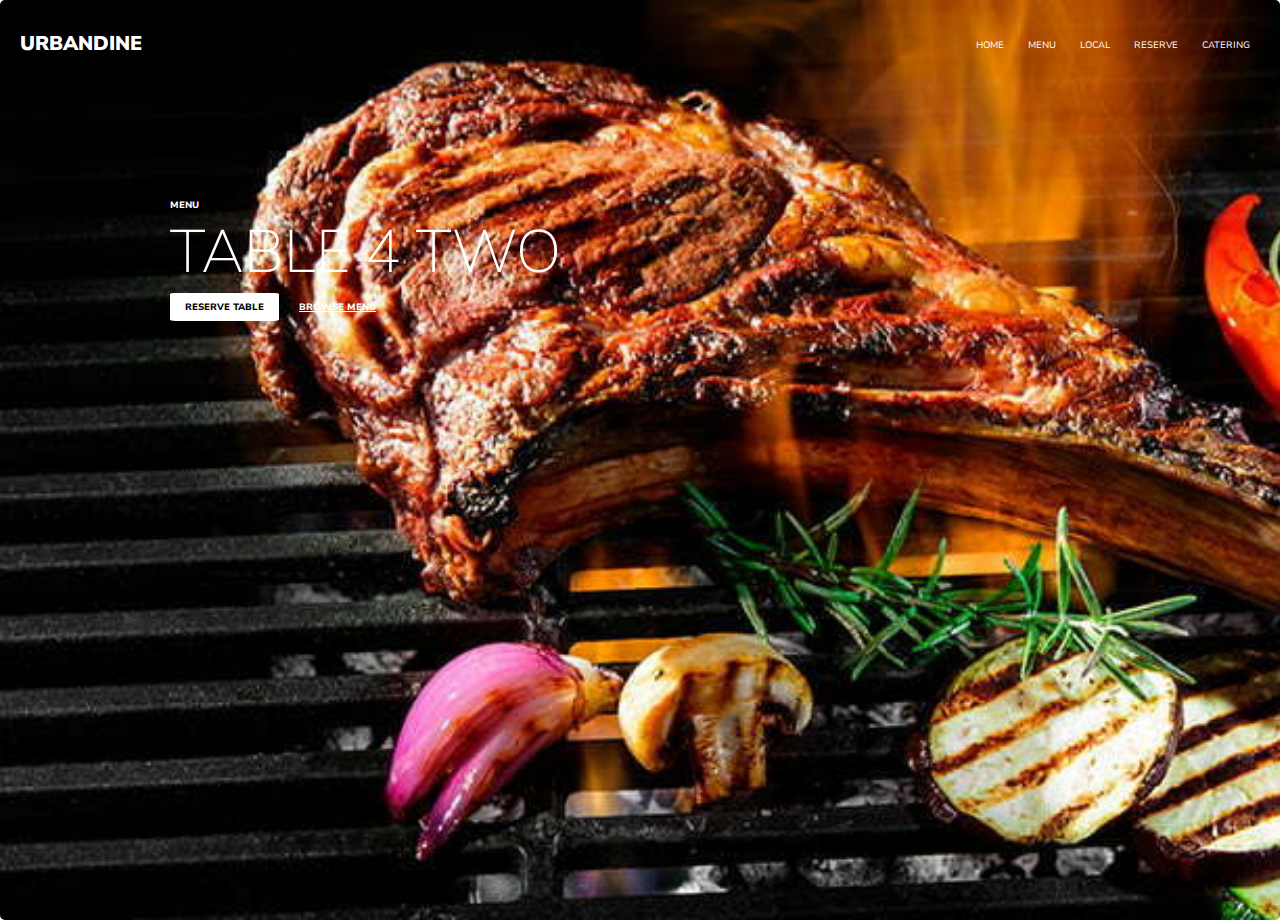
<file: ejercicio1.html>
<!DOCTYPE html>
<html lang="es">
    <head>
        <meta charset="UTF-8">
        <meta http-equiv="X-UA-Compatible" content="IE=edge">
        <meta name="viewport" content="width=device-width, initial-scale=1.0">
    
        <link rel="stylesheet" href="style1.css">
        <title>UNBARDINE</title>
    </head>
    <body>
        <section class="container">

            <div class="barra-nav">

                <div>
                    <P>URBANDINE</P>
                </div>
                
                <div>
                    <button class="translucentBoton">HOME</button>
                    <button class="translucentBoton">MENU</button>
                    <button class="translucentBoton">LOCAL</button>
                    <button class="translucentBoton">RESERVE</button>
                    <button class="translucentBoton">CATERING</button>
                </div>
                   

            </div>
            
            <
                <div class="contenido">
                    <p>MENU</p>
                    <h1>TABLE 4 TWO</h1>
                    <div class="reserve">
                        <button>RESERVE TABLE</button>
                        <a>BROWSE MENU</a>
                    </div>
               
            </div>
            
           
           

        
        </section>   
    </body>
</html>
</file>
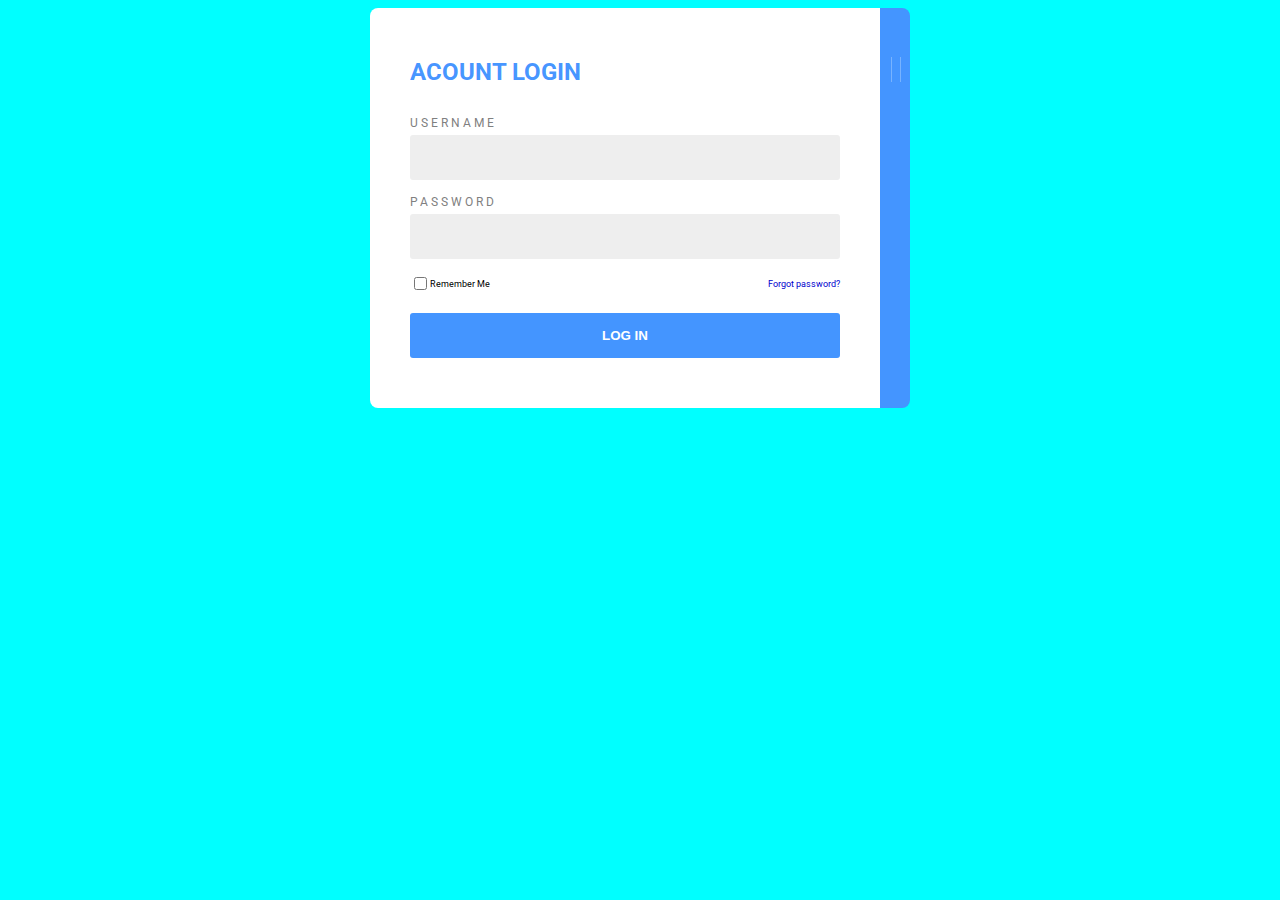
<file: ejercicio3.html>
<!DOCTYPE html>
<html lang="en">
  <head>
    <meta charset="UTF-8" />
    <meta http-equiv="X-UA-Compatible" content="IE=edge" />
    <meta name="viewport" content="width=, initial-scale=1.0" />
    <link rel="preconnect" href="https://fonts.googleapis.com" />
    <link rel="preconnect" href="https://fonts.gstatic.com" crossorigin />
    <link
      href="https://fonts.googleapis.com/css2?family=Roboto&display=swap"
      rel="stylesheet"
    />
    <link rel="stylesheet" href="style3.css" />
    <title>Formulario Login</title>
  </head>
  <body>
    <section class="formularioBox">

      <div class="lineas">
        <hr>
        <hr>
        
      </div>
        
      <h2>ACOUNT LOGIN</h2>
      <form>
        <div class="fuente1">
          <label class="margin-bottom-5px" for="username">USERNAME</label>
          <input
            class="margin-bottom-10px"
            type="text"
            id="username"
            name="username"
          />
          <label class="margin-bottom-5px" for="password">PASSWORD</label>
          <input
            class="margin-bottom-10px"
            type="password"
            id="password"
            name="password"
          />
        </div>

        <div class="fuente2">
          <div>
            <input class="left" type="checkbox" id="checkbox" name="checkbox" />
            <label for="checkbox">Remember Me</label>
          </div>
          <a>Forgot password?</a>
        </div>
        <div>
          <button type="submit">LOG IN</button>
        </div>
      </form>
    </section>
  </body>
</html>
</file>
<file: style1.css>
@import url('https://fonts.googleapis.com/css2?family=Nunito+Sans:wght@200;300;400;500;600;700;800;900;1000&display=swap');


body{   
    margin: 0;
    
}
.container{
    
    
    background-image: url(img/asada.jpg);
    background-size: cover;
    background-repeat: no-repeat;
    border-radius: 5px;
    padding:  10px 20px;
    /*font-family: 'Lato', sans-serif;*/
    font-family: 'Nunito Sans', sans-serif;
    min-width: 700px;
    height: 100vh;
   
}



.barra-nav{
    display: flex;
    align-items: center;
    justify-content: space-between;
    padding: 0;
    color: white;
  
}

.barra-nav p{
    font-size: 15pt;
    font-weight: 900;
}



.translucentBoton{
    background-color: rgba(255, 255, 255, 0);
    color: white;
    border: 0;
    font-size: 7pt;
    padding: 5px 10px;
    font-family: 'Nunito Sans', sans-serif;
    
    
}


.barra-nav button:hover{
    background-color: black;
    cursor: pointer;
    border: 1px solid rgba(255, 255, 255, 0.5);   
}



.contenido{ 
    margin-left: 150px; 
    color: white;
    display: flex;
    padding: 100px 0;
    flex-direction: column;
    justify-content: center;
}

.contenido button{
    background-color: white;
    border: 0;
    padding: 8px 15px;
    font-family: 'Nunito Sans', sans-serif;
    font-size: 7pt;
    border-radius: 5%;
    font-weight: 800;
    margin-right: 20px;
    
}

.contenido button:hover{
    cursor: pointer;
}

.contenido p{
    margin: 0;
    font-size: 7pt;
    font-weight: 800;
}

.contenido h1{
    font-size: 45pt;
    margin: 0;
    font-weight: lighter; 
}

.contenido a{
    text-decoration: underline;
    font-size: 7pt;
    font-weight: 800;
}
.contenido a:hover{
    cursor: pointer;

}

.reserve{
    display: flex;
    align-items: center;
}

@media (max-width:768px){

    .contenido{
        margin-left: 20px;
        padding: 50px 0;
    }

    .container{
        min-width: 450px;
    }
}

@media (max-width:320px) {

.translucentBoton{
    display: none;
}
.barra-nav{
    justify-content: center;
}
.contenido{
    margin-left: 5px;
    
}

.container{
    min-width: auto;
    
    
}

.contenido h1{
    font-size: 25pt;
}


    
}
</file>
<file: style3.css>
body{
    background-color: aqua;
    display: flex;
    justify-content: center;
    font-family: 'Roboto', sans-serif;
}
h2{
    font-size: 18pt;
    font-weight: bold;
    color: rgba(0, 110, 255, 0.733);
    margin: 10px 0 30px 0;
}

.formularioBox{
    position: relative;
    width: 430px;
    height: 320px;
    border-radius: .5rem;
    padding: 40px;
    background-color: white;
    border-right: 30px solid rgba(0, 110, 255, 0.733);
 
} 

.fuente1{
    font-size: 9pt;
    color: grey;
    letter-spacing: 3px;
}

.margin-bottom-10px{
    margin: 5px 0 15px 0;
}

.margin-bottom-px{
    margin: 5px 0 15px 0;
    display:inline-block;
}

.fuente2{
    font-size: 7pt;
    display: flex;
    justify-content: space-between;
    align-items: center; /* align-items alinea de manera vertical */
}

.fuente2 div{
    display: flex;
    align-items: center; /* align-items alinea de manera vertical */
}

.fuente1 input{
    width: 100%;
    height: 45px;
    background-color: #eeeeee;
    padding: 0;
    border: 0;
    border-radius: 3px;
}
div button{
    width: 100%;
    height: 45px;
    padding: .25rem 0;
    margin-top: 20px;
    font-size: 10pt;
    font-weight: bold;
    border: 0;
    border-radius: 3px;
    color: white;
    background-color: rgba(0, 110, 255, 0.733);
}
form div a{
    float: right;
    color: mediumblue;
}
.left{
    float: left;
}

.lineas{
    position: absolute;
    top:0px;
    right: 0px;
    transform: translate(27px, 50px) rotate(90deg);
    
}

hr{
    
    width: 25px;
    margin-top: 5px;
    
    background-color: rgba(255, 255, 255, 0.281);
    border: none;
    height: 1px;
    margin-right: 0px;
    margin-left: 0px;
     
}
</file>
